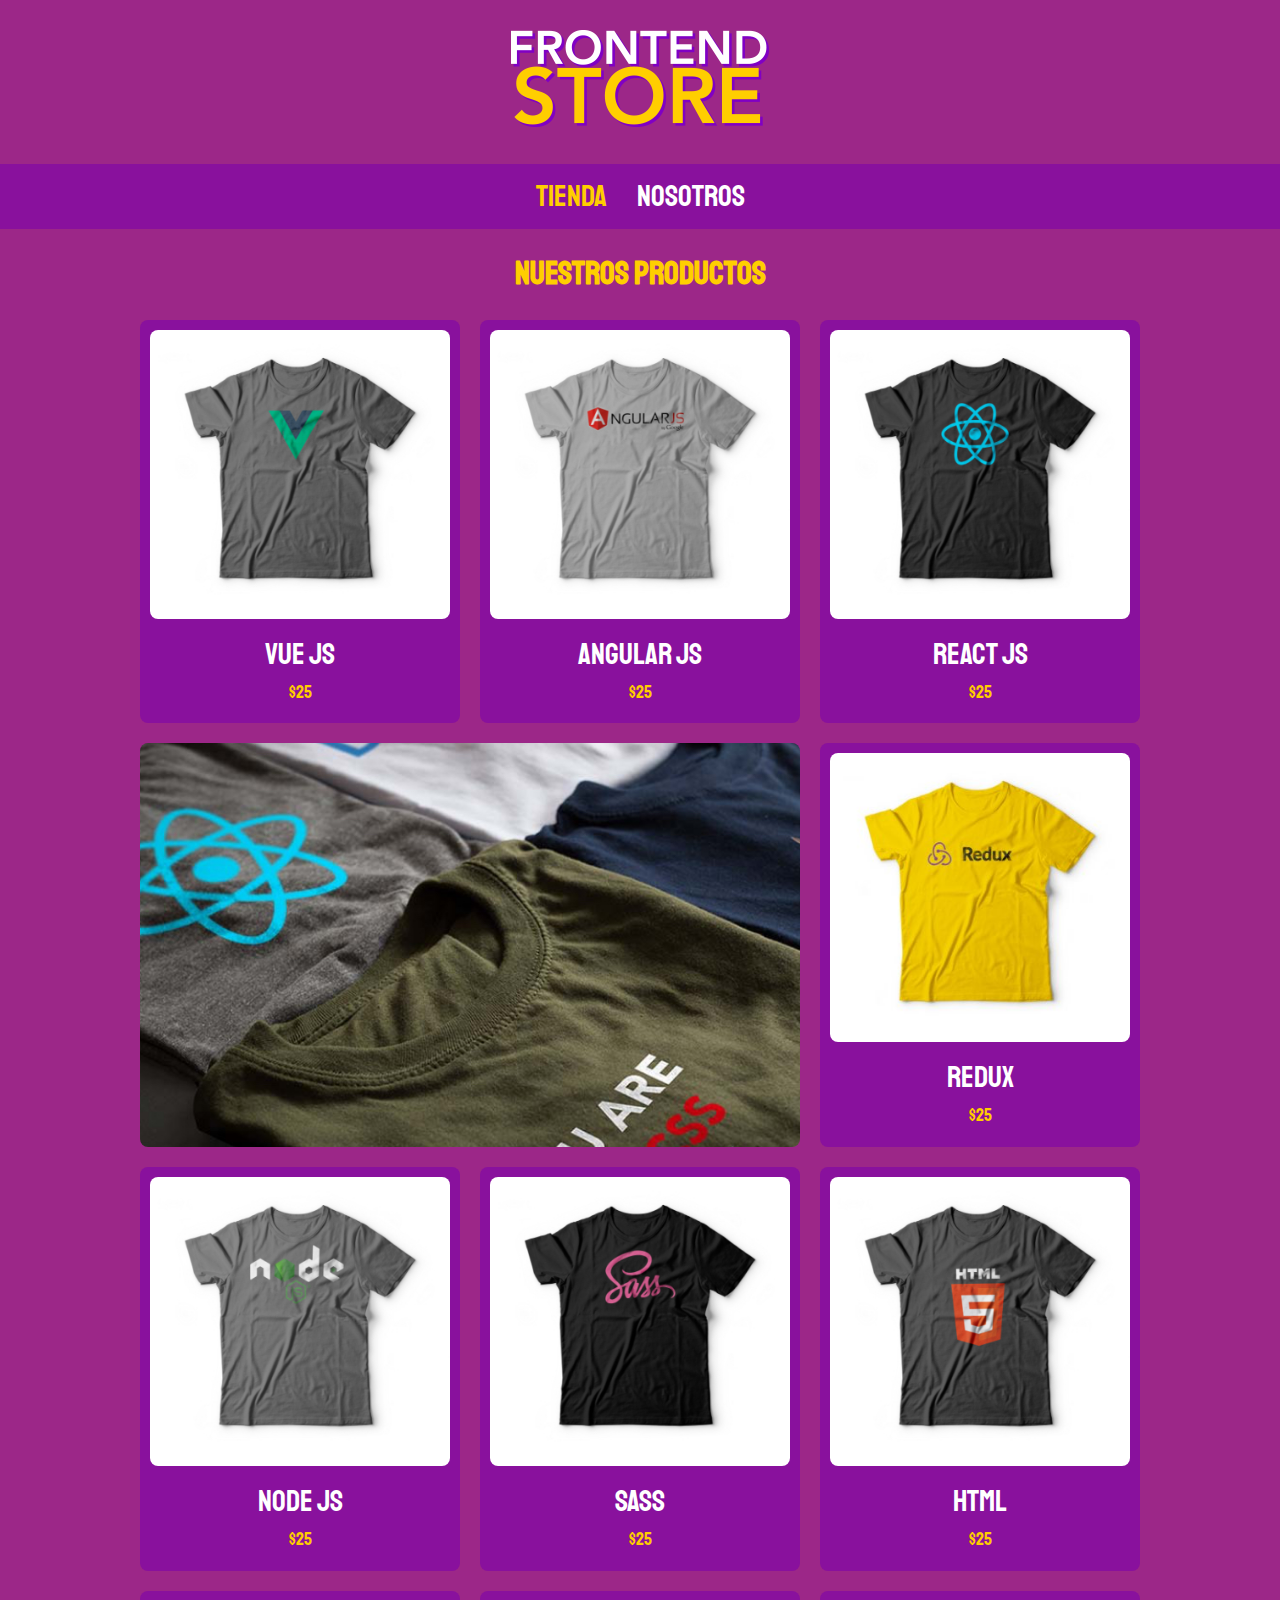
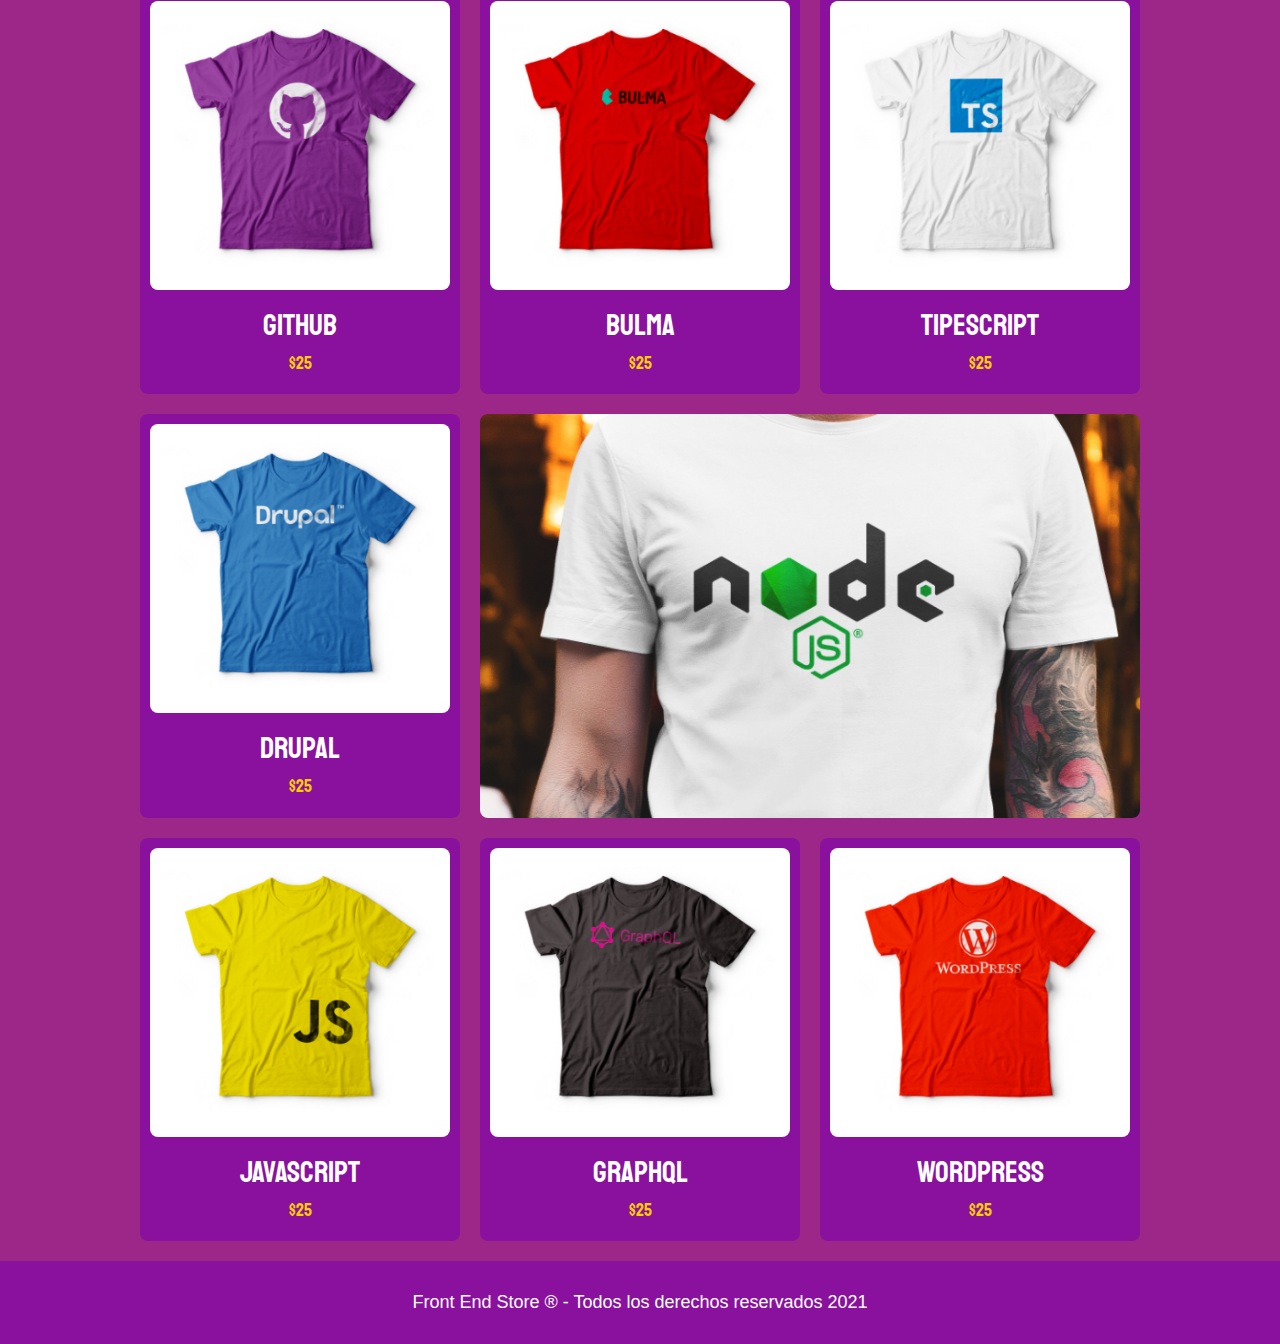
<file: index.html>
<!DOCTYPE html>
<html lang="en">
<head>
    <meta charset="UTF-8">
    <meta http-equiv="X-UA-Compatible" content="IE=edge">
    <meta name="viewport" content="width=device-width, initial-scale=1.0">
    <title>Frontend Store</title>
    <link rel="stylesheet" href="./css/estilos.css">
    <link rel="stylesheet" href="./css/normalize.css">
    <link rel="preconnect" href="https://fonts.googleapis.com">
<link rel="preconnect" href="https://fonts.gstatic.com" crossorigin>
<link href="https://fonts.googleapis.com/css2?family=Staatliches&display=swap" rel="stylesheet">
</head>
<body>
    <!--CABECERA-->
    <header class="header" >
        <a href="./index.html">
            <img class="header__logo" src="/img/logo.png" alt="Logotipo">
        </a>
    </header>
    <!--NAVEGACION-->
    <nav class="navegacion" >
        <a class="navegacion__enlace navegacion__enlace--activo" href="./index.html">Tienda</a>
        <a class="navegacion__enlace " href="./nosotros.html">Nosotros</a>
    </nav>

    <!--PRINCIPAL-->
    <main class="contenedor">
        <h1>Nuestros Productos</h1>

        <div class="grid">
            <div class="producto">
                <a href="./productos.html">
                    <img class="producto__imagen" src="./img/1.jpg" alt="imagen Camisa">
                    <div class="producto__informacion" >  
                        <p class="producto__nombre" >Vue JS</p>
                        <p class="producto__precio" >$25</p>
                    </div>
                </a>
            </div>
            <!--***********************************************-->
            <div class="producto">
                <a href="./productos.html">
                    <img class="producto__imagen" src="./img/2.jpg" alt="imagen Camisa">
                    <div class="producto__informacion" >  
                        <p class="producto__nombre" >Angular JS</p>
                        <p class="producto__precio" >$25</p>
                    </div>
                </a>
            </div>
            <!--***********************************************-->
            <div class="producto">
                <a href="./productos.html">
                    <img class="producto__imagen" src="./img/3.jpg" alt="imagen Camisa">
                    <div class="producto__informacion" >  
                        <p class="producto__nombre" >React JS</p>
                        <p class="producto__precio" >$25</p>
                    </div>
                </a>
            </div>
            <!--***********************************************-->
            <div class="producto">
                <a href="./productos.html">
                    <img class="producto__imagen" src="./img/4.jpg" alt="imagen Camisa">
                    <div class="producto__informacion" >  
                        <p class="producto__nombre" >Redux</p>
                        <p class="producto__precio" >$25</p>
                    </div>
                </a>
            </div>
            <!--***********************************************-->
            <div class="producto">
                <a href="./productos.html">
                    <img class="producto__imagen" src="./img/5.jpg" alt="imagen Camisa">
                    <div class="producto__informacion" >  
                        <p class="producto__nombre" >Node JS</p>
                        <p class="producto__precio" >$25</p>
                    </div>
                </a>
            </div>
            <!--***********************************************-->
            <div class="producto">
                <a href="./productos.html">
                    <img class="producto__imagen" src="./img/6.jpg" alt="imagen Camisa">
                    <div class="producto__informacion" >  
                        <p class="producto__nombre" >Sass</p>
                        <p class="producto__precio" >$25</p>
                    </div>
                </a>
            </div>
            <!--***********************************************--><div class="producto">
                <a href="./productos.html">
                    <img class="producto__imagen" src="./img/7.jpg" alt="imagen Camisa">
                    <div class="producto__informacion" >  
                        <p class="producto__nombre" >HTML</p>
                        <p class="producto__precio" >$25</p>
                    </div>
                </a>
            </div>
            <!--***********************************************-->
            <div class="producto">
                <a href="./productos.html">
                    <img class="producto__imagen" src="./img/8.jpg" alt="imagen Camisa">
                    <div class="producto__informacion" >  
                        <p class="producto__nombre" >GitHub</p>
                        <p class="producto__precio" >$25</p>
                    </div>
                </a>
            </div>
            <!--***********************************************-->
            <div class="producto">
                <a href="./productos.html">
                    <img class="producto__imagen" src="./img/9.jpg" alt="imagen Camisa">
                    <div class="producto__informacion" >  
                        <p class="producto__nombre" >Bulma</p>
                        <p class="producto__precio" >$25</p>
                    </div>
                </a>
            </div>
            <!--***********************************************-->
            <div class="producto">
                <a href="./productos.html">
                    <img class="producto__imagen" src="./img/10.jpg" alt="imagen Camisa">
                    <div class="producto__informacion" >  
                        <p class="producto__nombre" >TipeScript</p>
                        <p class="producto__precio" >$25</p>
                    </div>
                </a>
            </div>
            <!--***********************************************-->
            <div class="producto">
                <a href="./productos.html">
                    <img class="producto__imagen" src="./img/11.jpg" alt="imagen Camisa">
                    <div class="producto__informacion" >  
                        <p class="producto__nombre" >Drupal</p>
                        <p class="producto__precio" >$25</p>
                    </div>
                </a>
            </div>
            <!--***********************************************-->
            <div class="producto">
                <a href="./productos.html">
                    <img class="producto__imagen" src="./img/12.jpg" alt="imagen Camisa">
                    <div class="producto__informacion" >  
                        <p class="producto__nombre" >JavaScript</p>
                        <p class="producto__precio" >$25</p>
                    </div>
                </a>
            </div>
            <!--***********************************************-->
            <div class="producto">
                <a href="./productos.html">
                    <img class="producto__imagen" src="./img/13.jpg" alt="imagen Camisa">
                    <div class="producto__informacion" >  
                        <p class="producto__nombre" >GraphQL</p>
                        <p class="producto__precio" >$25</p>
                    </div>
                </a>
            </div> 
            <!--***********************************************-->
            <div class="producto">
                <a href="./productos.html">
                    <img class="producto__imagen" src="./img/14.jpg" alt="imagen Camisa">
                    <div class="producto__informacion" >  
                        <p class="producto__nombre" >Wordpress</p>
                        <p class="producto__precio" >$25</p>
                    </div>
                </a>
            </div>
            <!--***********************************************-->
            <div class="grafico grafico--camisas"></div>
            <div class="grafico grafico--node"></div>


        </div>
    </main>



    <!--FOOTER-->
    <footer class="footer" >
        <p class="footet__texto" >Front End Store ® - Todos los derechos reservados 2021</p>
    </footer>
    
</body>
</html>
</file>
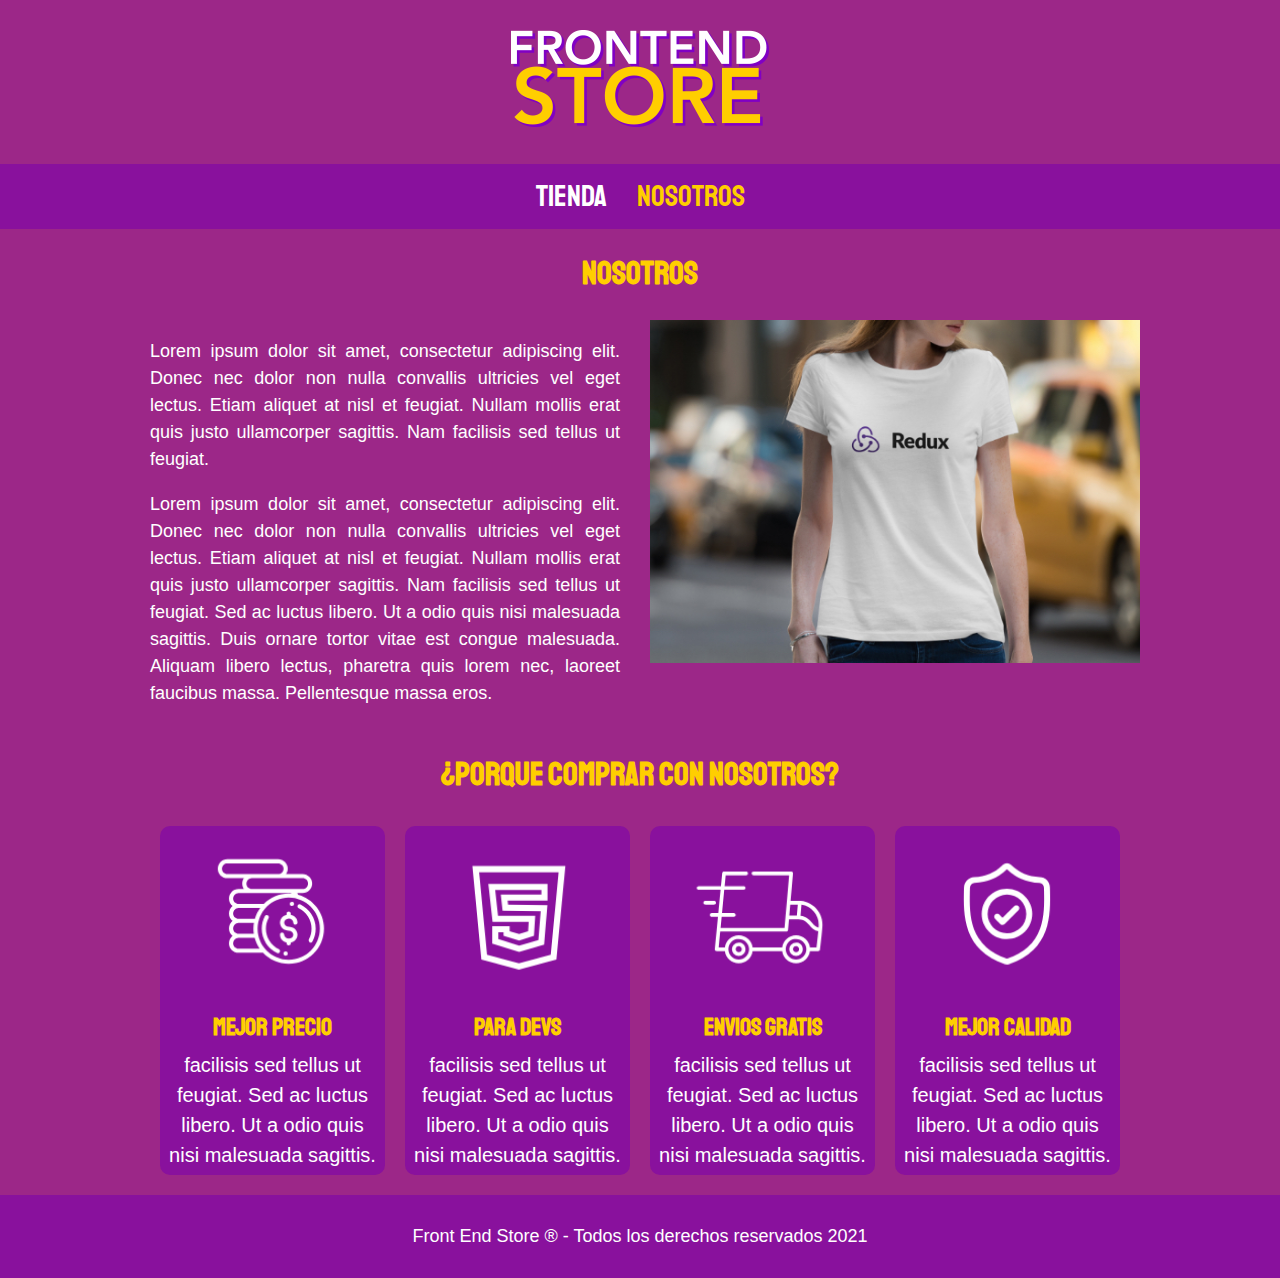
<file: nosotros.html>
<!DOCTYPE html>
<html lang="en">
<head>
    <meta charset="UTF-8">
    <meta http-equiv="X-UA-Compatible" content="IE=edge">
    <meta name="viewport" content="width=device-width, initial-scale=1.0">
    <title>Frontend Store</title>
    <link rel="stylesheet" href="./css/estilos.css">
    <link rel="stylesheet" href="./css/normalize.css">
    <link rel="preconnect" href="https://fonts.googleapis.com">
<link rel="preconnect" href="https://fonts.gstatic.com" crossorigin>
<link href="https://fonts.googleapis.com/css2?family=Staatliches&display=swap" rel="stylesheet">
</head>
<body>
    <!--CABECERA-->
    <header class="header" >
        <a href="./index.html">
            <img class="header__logo" src="/img/logo.png" alt="Logotipo">
        </a>
    </header>
    <!--NAVEGACION-->
    <nav class="navegacion" >
        <a class="navegacion__enlace" href="./index.html">Tienda</a>
        <a class="navegacion__enlace navegacion__enlace--activo" href="./nosotros.html">Nosotros</a>
    </nav>

    <!--PRINCIPAL-->
    <main class="contenedor">
        <h1>Nosotros</h1>
        <div class="nosotros">
            <div class="nosotros__contenido">
                <p>Lorem ipsum dolor sit amet, consectetur adipiscing elit. Donec nec dolor non nulla convallis ultricies vel eget lectus. Etiam aliquet at nisl et feugiat. Nullam mollis erat quis justo ullamcorper sagittis. Nam facilisis sed tellus ut feugiat.</p>
                <p>Lorem ipsum dolor sit amet, consectetur adipiscing elit. Donec nec dolor non nulla convallis ultricies vel eget lectus. Etiam aliquet at nisl et feugiat. Nullam mollis erat quis justo ullamcorper sagittis. Nam facilisis sed tellus ut feugiat. Sed ac luctus libero. Ut a odio quis nisi malesuada sagittis. Duis ornare tortor vitae est congue malesuada. Aliquam libero lectus, pharetra quis lorem nec, laoreet faucibus massa. Pellentesque massa eros. </p>
            </div>
            <img src="./img/nosotros.jpg" alt="imagen nosotros" class="nosotros__imagen">
        </div>
    </main>
    <!--PORQUE COMPARAR CON NOSOTROS-->
    <section class="contenedor comprar">
        <h2 class="comprar__titulo">¿Porque Comprar con nosotros?</h2>

        <div class="bloques">
            <div class="bloque">
                <img class="bloque__imagenes" src="./img/icono_1.png" alt="porque comprar">
                <h3 class="bloque__titulo">Mejor Precio</h3>
                <p>facilisis sed tellus ut feugiat. Sed ac luctus libero. Ut a odio quis nisi malesuada sagittis.</p>
            </div> <!--Bloque-->

            <div class="bloque">
                <img class="bloque__imagenes" src="./img/icono_2.png" alt="porque comprar">
                <h3 class="bloque__titulo">Para Devs</h3>
                <p>facilisis sed tellus ut feugiat. Sed ac luctus libero. Ut a odio quis nisi malesuada sagittis.</p>
            </div> <!--Bloque-->

            <div class="bloque">
                <img class="bloque__imagenes" src="./img/icono_3.png" alt="porque comprar">
                <h3 class="bloque__titulo">Envios gratis</h3>
                <p>facilisis sed tellus ut feugiat. Sed ac luctus libero. Ut a odio quis nisi malesuada sagittis.</p>
            </div> <!--Bloque-->

            <div class="bloque">
                <img class="bloque__imagenes" src="./img/icono_4.png" alt="porque comprar">
                <h3 class="bloque__titulo">mejor calidad</h3>
                <p>facilisis sed tellus ut feugiat. Sed ac luctus libero. Ut a odio quis nisi malesuada sagittis.</p>
            </div> <!--Bloque-->

        </div>
    </section>

    <!--FOOTER-->
    <footer class="footer">
        <p class="footet__texto" >Front End Store ® - Todos los derechos reservados 2021</p>
    </footer>
    
</body>
</html>
</file>
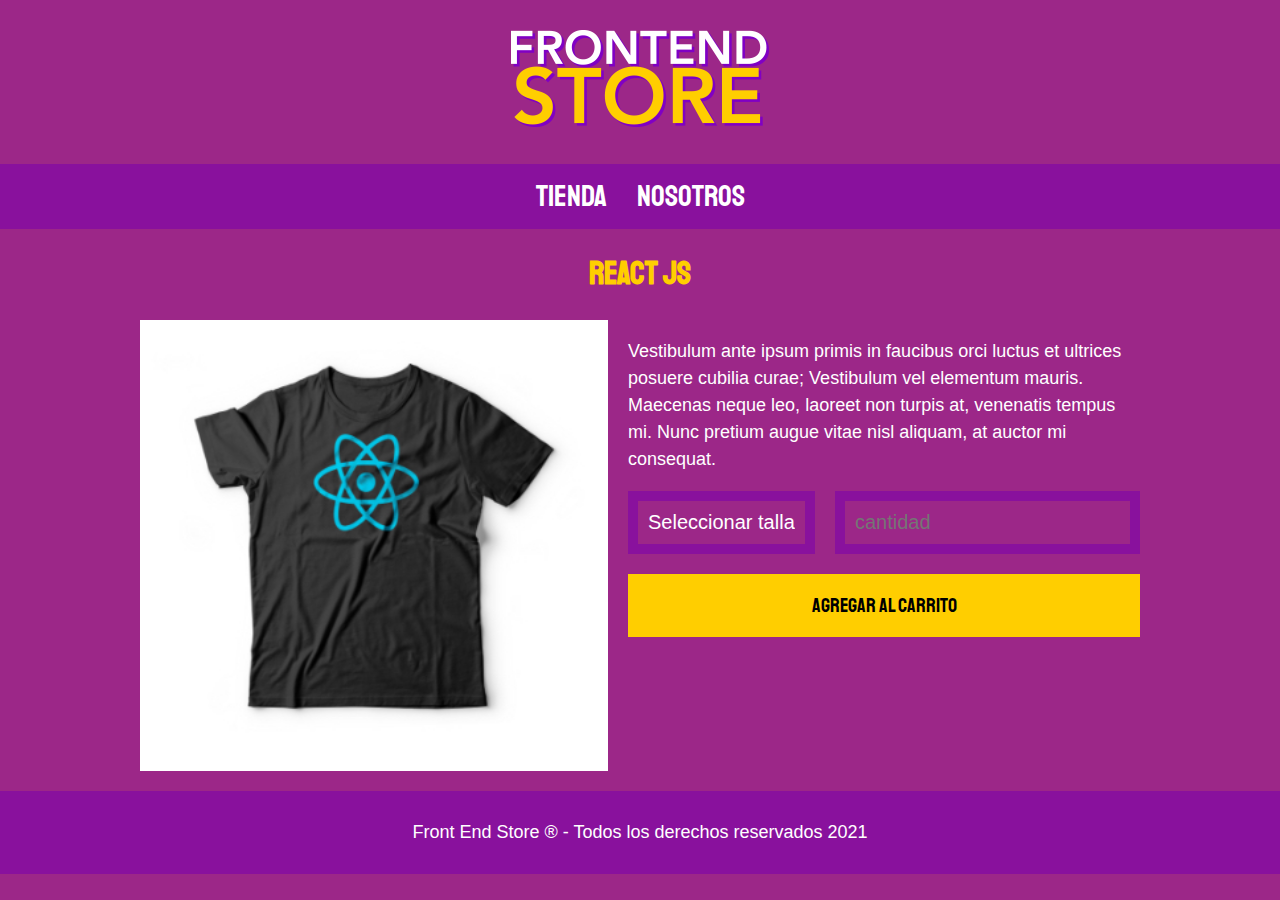
<file: productos.html>
<!DOCTYPE html>
<html lang="en">
<head>
    <meta charset="UTF-8">
    <meta http-equiv="X-UA-Compatible" content="IE=edge">
    <meta name="viewport" content="width=device-width, initial-scale=1.0">
    <title>Frontend Store</title>
    <link rel="stylesheet" href="./css/estilos.css">
    <link rel="stylesheet" href="./css/normalize.css">
    <link rel="preconnect" href="https://fonts.googleapis.com">
<link rel="preconnect" href="https://fonts.gstatic.com" crossorigin>
<link href="https://fonts.googleapis.com/css2?family=Staatliches&display=swap" rel="stylesheet">
</head>
<body>
    <!--CABECERA-->
    <header class="header" >
        <a href="./index.html">
            <img class="header__logo" src="/img/logo.png" alt="Logotipo">
        </a>
    </header>
    <!--NAVEGACION-->
    <nav class="navegacion" >
        <a class="navegacion__enlace" href="./index.html">Tienda</a>
        <a class="navegacion__enlace" href="./nosotros.html">Nosotros</a>
    </nav>

    <!--PRINCIPAL-->
    <main class="contenedor">
        <h1>React JS</h1>

        <div class="camisa">
            <img src="./img/3.jpg" alt="Imangen del Producto" class="camisa__imagen">
            <div class="camisa__contenido">
                <p>Vestibulum ante ipsum primis in faucibus orci luctus et ultrices posuere cubilia curae; Vestibulum vel elementum mauris. Maecenas neque leo, laoreet non turpis at, venenatis tempus mi. Nunc pretium augue vitae nisl aliquam, at auctor mi consequat.</p>

                <form  class="formulario">
                    <select class="formulario__campo" >
                        <option disabled selected>Seleccionar talla</option>
                        <option>Mediana</option>
                        <option>Chica</option>
                        <option>Grande</option>
                    </select>
                    <input class="formulario__campo"  type="number" min="1" id="" placeholder="cantidad">

                    <input class="formulario__submit" type="submit" value="Agregar al carrito">
                </form>
            </div>
        </div>
    </main>



    <!--FOOTER-->
    <footer class="footer footer__producto" >
        <p class="footet__texto" >Front End Store ® - Todos los derechos reservados 2021</p>
    </footer>
    
</body>
</html>
</file>
<file: css/estilos.css>
/*VARIABLES*/
:root{
    /*COLORES*/
    --primario: #9c2788;
    --primmario-oscuro: #89119d;
    --secundario: #ffce00;
    --secundario-oscuro:rgb(233,287,2);
    --negro: #000000;
    --blanco: #ffffff; 
    /*Fuentes*/
    --fuentePrincipal:'Staatliches', cursive;
}
/*BOX SIZING BORDER BOX*/
html {
    box-sizing: border-box;
    /*Para que un rem sean 10px*/
    font-size: 62.5%;
}
*, *:before, *:after {
    box-sizing: inherit;
}
/*GLOBALES*/
body{
    background-color: var(--primario);
    font-size: 1.6rem;
    line-height: 1.5;

}
p{
    font-size: 1.8rem;
    font-family: Arial, Helvetica, sans-serif;
    color: var(--blanco);
}
a{
    text-decoration: none;
}
img{
    width: 100%;
}
.contenedor{
    max-width: 100rem;
    margin: 0 auto;

}.contenedor__titulo{
    display: flex;
    justify-content: center;
}

h1,h2,h3{
    text-align: center;
    color: var(--secundario);
    font-family: var(--fuentePrincipal);
}
h1{
    font-size: 4rem;
}
h2{
    font-size: 3.2rem;
}
h3{
    font-size: 2.4rem;
}
/*HEADER*/
.header{
    display: flex;
    justify-content: center;
}
.header__logo{
    margin: 3rem 0;
}
/*Navegacion*/
.navegacion{
    background-color: var(--primmario-oscuro);
    padding: 1rem 0;
    display: flex;
    justify-content: center;
    /*gap: 3rem;  forma nueva de dar espacio*/
}
.navegacion__enlace{
    font-family:var(--fuentePrincipal) ;
    color: var(--blanco);
    font-size: 3rem;
    margin-right: 3rem;
}
.navegacion__enlace:last-of-type{
    margin-right: 0;
}
.navegacion__enlace--activo,.navegacion__enlace:hover{
    color: var(--secundario);
}


/*FOOTER*/
.footer{
    background-color: var(--primmario-oscuro);
    padding: 1rem 0;
    margin-top: 2rem;
    display: flex;
    justify-content: center;
    text-align: center;

}
.footer__texto{
    font-family: var(--fuentePrincipal);
    font-size: 2.2rem;
}
/*PRODUCTOS*/
/*GRID DE PRODUCTOS*/
.grid{
    display: grid;
    grid-template-columns: repeat(3,1fr);
    gap: 2rem;
}
@media screen and (max-width: 768px) {
    .grid{
        margin: 0.5rem;
        grid-template-columns: repeat(2,1fr);
    }   
}
@media screen and (max-width: 411px) {
    .grid{
        margin: 0.5rem;
        grid-template-columns: 50% 50%;
    }
}
@media screen and (max-width: 540px) {
    .grid{
        margin: 0.5rem;
        grid-template-columns: 50% 50%;
    }
}
@media screen and (max-width: 375px) {
    .grid{
        margin: 0.5rem;
        grid-template-columns: 50% 50%;
    } 
}
@media screen and (max-width: 360px) {
    .grid{
        margin: 0.5rem;
        grid-template-columns: 50% 50%;
    }
}
@media screen and (max-width: 280px) {
    .grid{
        margin: 0.5rem;
        grid-template-columns: 50% 50%;
    }
}
/*GRID DE PRODUCTOS*/
.producto{
    background-color: var(--primmario-oscuro);
    border-radius: 0.8rem;
    padding: 1rem;
}
.producto__imagen{
    border-radius: 0.8rem;
}
.producto__informacion{
    font-size: 4rem ;
}
.producto__nombre{
    font-size: 4rem ;
}
@media screen and (max-width: 280px) {
    .producto__nombre{
        font-size: 2rem ;
    }
}
@media screen and (min-width: 375px) {
    .producto__nombre{
        font-size: 3rem ;
    }
}
.producto__precio{
    font-size: 2.8;
    color: var(--secundario);
}
.producto__nombre, .producto__precio{
    font-family: var(--fuentePrincipal);
    margin: 1rem 0;
    text-align: center;
    line-height: 1.2;
}
/*NOSOTROS*/
.nosotros{
    display:grid ;
    grid-template-rows: repeat(2, auto);

}
@media screen and (min-width:769px) {
    .nosotros{
        grid-template-columns: 1fr 1fr;
        column-gap: 2rem;
    }
}
.nosotros__contenido{
    margin: 0 1rem;
}
.nosotros__contenido p{
    text-align: justify;
}
.nosotros__imagen{
    grid-row: 1/2;
    width: 100%;
}
@media screen and (min-width:769px) {
    .nosotros__imagen{
        grid-column: 2/3;
    }
}
/*PORQUE NOSOTROS*/
.bloques{
    margin: 0 2rem;
    text-align: center;
    display: grid;
    grid-template-columns: repeat(4,1fr);
    gap: 2rem;
}
@media screen and (max-width: 769px){
    .bloques{
        grid-template-columns: repeat(2,1fr);
    }
}
.bloque{
    background-color: var(--primmario-oscuro);
    border-radius: 1rem;
}
.bloque p{
    font-size: 2rem;
    text-align: center;
    margin: 0.5rem;
}

.bloque__titulo{
    margin: 0;
}
@media screen and (max-width: 770px){
    .bloque p{
        font-size: 1.3rem;
    }
}
/*GRAFICOS*/
.grafico{
    min-height:300px ;
    background-repeat: no-repeat;
    background-size: cover;
    grid-column: 1/3;
}
.grafico--camisas{
    grid-row: 2/3;
    background-image: url(../img/grafico1.jpg);
    border-radius: 0.8rem;
}
.grafico--node{
    background-image: url(../img/grafico2.jpg);
    border-radius: 0.8rem;
    grid-row: 8/9;
}
@media(min-width: 770px) {
    .grafico--node{
        grid-row: 5/6;
        grid-column: 2/4;
    }
}

/*pagina de Producto*/
@media(min-width: 770px) {
    .camisa{
        display: grid;
        grid-template-columns: repeat(2,1fr);
        column-gap: 2rem;
    }
}
.formulario{
    display: grid;
    grid-template-columns: (2,1fr);
    gap: 2rem;
}
.formulario__campo{
    border-color: var(--primmario-oscuro);
    border-width: 1rem;
    border-style: solid;
    /*border: 1rem solid var(--primmario-oscuro);*/
    background-color: transparent;
    color: var(--blanco);
    font-size: 2rem;
    font-family: Arial, Helvetica, sans-serif;
    padding: 1rem;
    appearance: none;
}
.formulario__submit{
    background-color: var(--secundario);
    border: none;
    font-size: 2rem;
    font-family: var(--fuentePrincipal);
    padding: 2rem;
    transition: background-color .3s ease;
    grid-column: 1/3;
}
.formulario__submit:hover{
    cursor: pointer;
    background-color:var(--secundario-oscuro);
}
</file>
